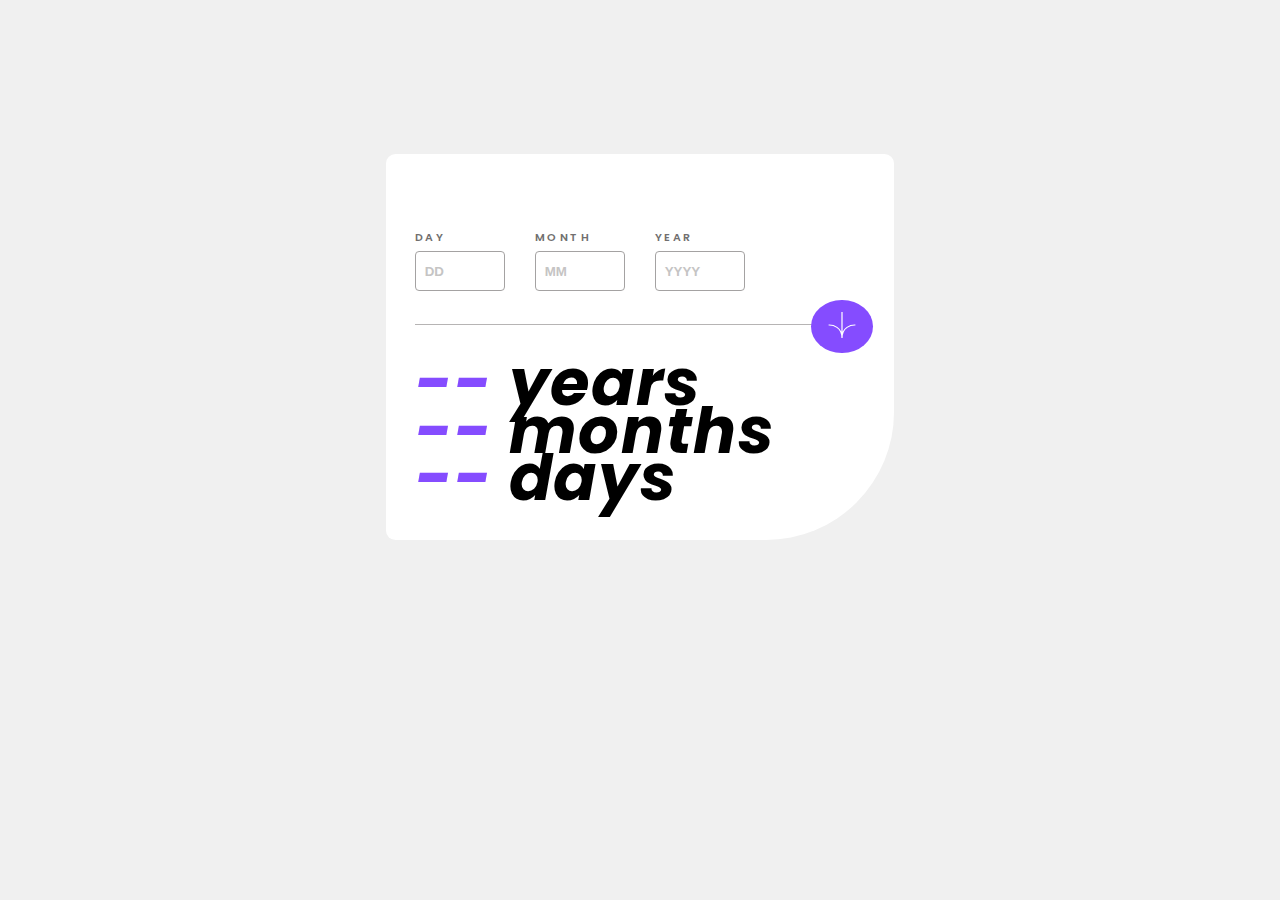
<file: index.html>
<!DOCTYPE html>
<html lang="en">
<head>
  <meta charset="UTF-8">
  <meta name="viewport" content="width=device-width, initial-scale=1.0"> <!-- displays site properly based on user's device -->
  <link rel="preconnect" href="https://fonts.googleapis.com">
  <link rel="preconnect" href="https://fonts.gstatic.com" crossorigin>
  <link href="https://fonts.googleapis.com/css2?family=Poppins:wght@500&display=swap" rel="stylesheet">
  <link rel="preconnect" href="https://fonts.googleapis.com">
<link rel="preconnect" href="https://fonts.gstatic.com" crossorigin>
<link href="https://fonts.googleapis.com/css2?family=Poppins:ital@1&display=swap" rel="stylesheet">

  <link rel="icon" type="image/png" sizes="32x32" href="./assets/images/favicon-32x32.png">
  <link rel="stylesheet" href="/style.css">
  <title>Frontend Mentor | Age calculator app</title>

  <!-- Feel free to remove these styles or customise in your own stylesheet 👍 -->
 
</head>
<body>


<main>
  <section id="input-section">
  <label for="input-1">DAY<input type="text"  id="input-1" placeholder="DD"/><p class="error-message"></p></label>
  
  <label for="input-2">MONTH <input type="text"  id="input-2" placeholder="MM"/><p class="error-message"></p></label>
  
  <label for="input-3">YEAR <input type="text"  id="input-3" placeholder="YYYY"/><p class="error-message"></p></label>
  
   </section>
   <section id="button-section">
   <div class="horizontal-rule"></div>
   <button id="btn" aria-label='age-generator-button'><img src="/assets/images/icon-arrow.svg" alt=""></button>
   </section>
   <section id="section-output">
    <h1><span >--</span> years</h1>
    <h1><span >--</span> months</h1>
    <h1><span>--</span> days</h1>
   </section>
</main>
<script src="/index.js"></script>
</body>
</html>
</file>
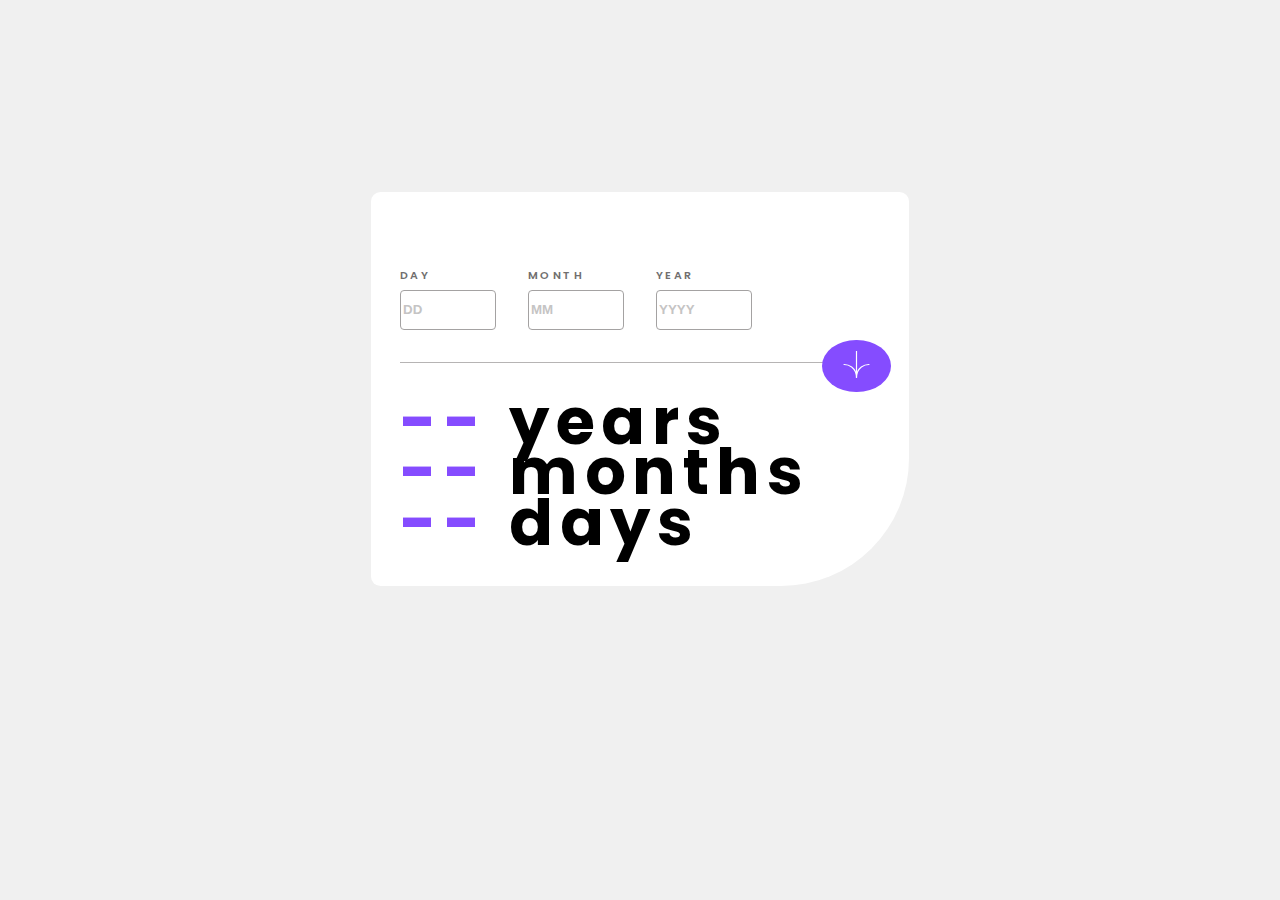
<file: public/index.html>
<!DOCTYPE html>
<html lang="en">
<head>
  <meta charset="UTF-8">
  <meta name="viewport" content="width=device-width, initial-scale=1.0"> <!-- displays site properly based on user's device -->
  <link rel="preconnect" href="https://fonts.googleapis.com">
  <link rel="preconnect" href="https://fonts.gstatic.com" crossorigin>
  <link href="https://fonts.googleapis.com/css2?family=Poppins:wght@500&display=swap" rel="stylesheet">
  <link rel="preconnect" href="https://fonts.googleapis.com">
<link rel="preconnect" href="https://fonts.gstatic.com" crossorigin>
<link href="https://fonts.googleapis.com/css2?family=Poppins:ital@1&display=swap" rel="stylesheet">
  <link rel="icon" type="image/png" sizes="32x32" href="./assets/images/favicon-32x32.png">
  <link rel="stylesheet" href="/style/style.css">
  <title>Frontend Mentor | Age calculator app</title>

  <!-- Feel free to remove these styles or customise in your own stylesheet 👍 -->
 
</head>
<body>


<main>
  <section id="input-section">
  <label for="input-1">DAY<input type="text"  id="input-1" placeholder="DD"/><p class="error-message"></p></label>
  
  <label for="input-2">MONTH <input type="text"  id="input-2" placeholder="MM"/><p class="error-message"></p></label>
  
  <label for="input-3">YEAR <input type="text"  id="input-3" placeholder="YYYY"/><p class="error-message"></p></label>
  
   </section>
   <section id="button-section">
   <div class="horizontal-rule"></div>
   <button id="btn"><img src="/assets/images/icon-arrow.svg" alt=""></button>
   </section>
   <section id="section-output">
    <h1><span >--</span> years</h1>
    <h1><span >--</span> months</h1>
    <h1><span>--</span> days</h1>
   </section>
</main>
<script src="/src/index.js"></script>
</body>
</html>
</file>
<file: style.css>
body{
    margin: 0;
    box-sizing: border-box;
    padding: 60px 20px 20px;
    background-color: hsl(0, 0%, 94%);
    font-family: 'Poppins', sans-serif;
    font-size: 32px;
}

main{
background-color:  hsl(0, 0%, 100%);
/* border: 0.1em solid  hsl(0, 5%, 12%); */
border-radius: 0.3em 0.3em 4em 0.3em;
padding:1.2em 0.5em 0.8em 0.5em;
}
 
#input-section{
    font-size: 0.34em;
    display: grid;
    grid-template-columns: repeat(3,1fr);
    color:  hsl(0, 1%, 44%);
  
    
}
label{
    font-weight: 600;
    line-height: 2.5em;
    letter-spacing: .22em;
    padding: 1em;
}
label p{
    font-family: 'Poppins', sans-serif;
    font-size: 0.7em;
    color: hsl(0, 100%, 67%);
    line-height: 1.2em;
    letter-spacing: .1em;
    
/* visibility: hidden; */
}

input{
    display: block;
    width: 4.5em;
    height: 2.7em;
    border: 1px solid  hsl(0, 1%, 64%);
     border-radius: 0.3em;
}

input::placeholder{
    
    font-weight: 600;
    color: hsl(0, 1%, 77%);
    padding-left:.5em ;
}

#input-section div{
    justify-self: end;
}


.horizontal-rule{
    border-top: 1.4px solid  hsl(0, 1%, 71%);
}
#button-section{
    margin-top: 25px;
}

button{
    background-color: hsl(259, 100%, 65%);
    border-style: none;
    border-radius: 50%;
    padding: .9em .6em;
    /* padding: 0.6rem; */
    position: relative;
    top: -25px;
    left: 110px;
   
}
button img{
    width: 60%;
    height: 50%
}

#section-output h1{
   font-weight:800;
   font-size:2.9rem;
   letter-spacing: .1rem;
   line-height: .3em;
   font-style: italic ;
   
   
}
span{
    color: hsl(259, 100%, 65%) ;
}


@media (min-width:500px) {
    body{
        padding: 12% 0 0 0;
        display: grid;
        grid-template-rows: 1fr;
    }
  main{
    justify-self: center;
    align-self: center;
    width: 450px;
    padding: 2.2em 0.9em 0.5em 0.9em;
  }
  label{
    padding: 0;
  }
  #input-section{
   width: 80%;  }
  input{
    width: 70%;
  }
    
  button{
  left: 88%;
  }
  #section-output h1{
    font-size: 2em;
    font-weight: bolder;
    line-height: .3rem;
    letter-spacing: .1rem;
  }
  #section-output{
    margin-top: -40px;
  }
  
}
</file>
<file: style/style.css>
body{
    margin: 0;
    box-sizing: border-box;
    padding: 60px 20px 20px;
    background-color: hsl(0, 0%, 94%);
    font-family: 'Poppins', sans-serif;
    font-size: 32px;
}

main{
background-color:  hsl(0, 0%, 100%);
/* border: 0.1em solid  hsl(0, 5%, 12%); */
border-radius: 0.3em 0.3em 4em 0.3em;
padding:1.2em 0.5em 0.8em 0.5em;
}
 
#input-section{
    font-size: 0.34em;
    display: grid;
    grid-template-columns: repeat(3,1fr);
    color:  hsl(0, 1%, 44%);
  
    
}
label{
    font-weight: 600;
    line-height: 2.5em;
    letter-spacing: .22em;
    padding: 1em;
}
label p{
    font-family: 'Poppins', sans-serif;
    font-size: 0.7em;
    color: hsl(0, 100%, 67%);
    line-height: 1.2em;
    letter-spacing: .1em;
    
/* visibility: hidden; */
}

input{
    display: block;
    width: 4.5em;
    height: 2.7em;
    border: 1px solid  hsl(0, 1%, 64%);
     border-radius: 0.3em;
}

input::placeholder{
    
    font-weight: 600;
    color: hsl(0, 1%, 77%);
}

#input-section div{
    justify-self: end;
}


.horizontal-rule{
    border-top: 1.4px solid  hsl(0, 1%, 71%);
}
#button-section{
    margin-top: 25px;
}

button{
    background-color: hsl(259, 100%, 65%);
    border-style: none;
    border-radius: 50%;
    padding: 0.7rem;
    position: relative;
    top: -23px;
    left: 35%;
   
}
button img{
    width: 60%;
    height: 50%
}

#section-output h1{
   font: weight 800i;;
    line-height: .42em;
   
}
span{
    color: hsl(259, 100%, 65%) ;
}


@media (min-width:400px) {
    body{
        padding: 15% 0 0 0;
        display: grid;
        grid-template-rows: 1fr;
    }
  main{
    justify-self: center;
    align-self: center;
    width: 480px;
    padding: 2.2em 0.9em 0.5em 0.9em;
  }
  label{
    padding: 0;
  }
  #input-section{
   width: 80%;  }
  input{
    width: 70%;
  }
    
  button{
  left: 88%;
  }
  #section-output h1{
    font-size: 2em;
    font-weight: 900i;
    line-height: .12em;
    letter-spacing: .43rem;
  }
  #section-output{
    margin-top: -40px;
  }
  
}
</file>
